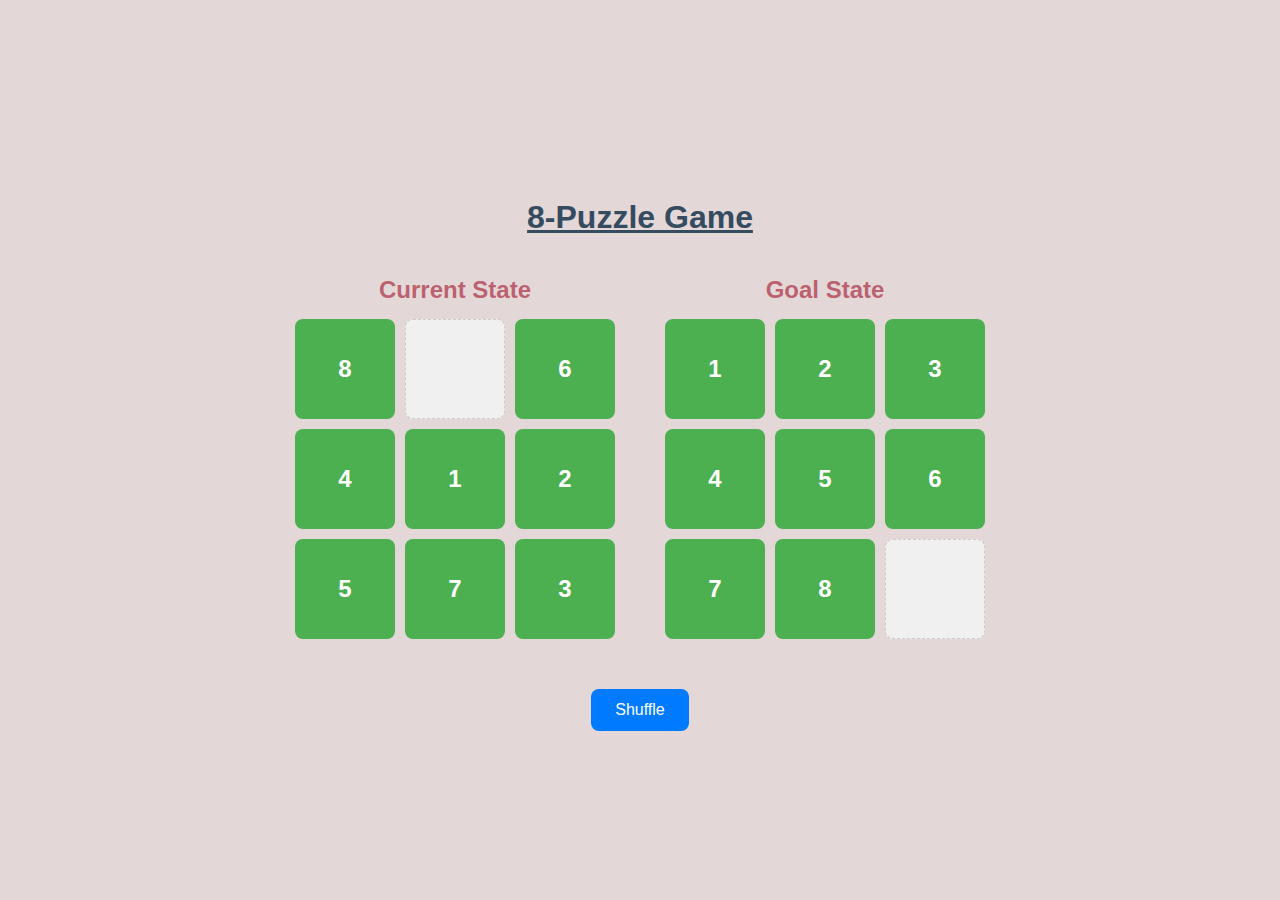
<file: EightPuzzle/index.html>
<!DOCTYPE html>
<html lang="en">
<head>
    <meta charset="UTF-8">
    <meta name="viewport" content="width=device-width, initial-scale=1.0">
    <title>8-Puzzle Game</title>
    <link rel="stylesheet" href="style.css">
</head>
<body>
    <div class="container">
        <h1>8-Puzzle Game</h1>
        <div class="game-container">
            <div class="section">
                <h2>Current State</h2>
                <div id="grid" class="grid"></div>
            </div>
            <div class="section">
                <h2>Goal State</h2>
                <div id="goal-grid" class="grid"></div>
            </div>
        </div>
        <div class="button-container">
            <button id="shuffle">Shuffle</button>
        </div>
        <div id="win-message"></div>
    </div>

    <script src="script.js"></script>
</body>
</html>
</file>
<file: EightPuzzle/style.css>
* {
    box-sizing: border-box;
    margin: 0;
    padding: 0;
    
    background-color: #e4d7d7;
}

body {
    font-family: 'Arial', sans-serif;
    display: flex;
    justify-content: center;
    align-items: center;
    height: 100vh;
    margin: 0;
    color: #333;
}

.container {
    text-align: center;
    border-radius: 12px;
    padding: 30px;
    width: 450px;
}

h1 {
    color: #354b60;
    margin-bottom: 20px;
    margin-top: 50px;
    text-decoration: underline;
}

.game-container {
    display: flex;
    justify-content: center;
    gap: 50px;
    margin-bottom: 30px;
}

.grid {
    display: grid;
    grid-template-columns: repeat(3, 100px);
    grid-gap: 10px;
    margin-bottom: 20px;
}

.tile {
    width: 100px;
    height: 100px;
    display: flex;
    justify-content: center;
    align-items: center;
    font-size: 24px;
    font-weight: bold;
    background-color: #4CAF50;
    color: white;
    border-radius: 8px;
    cursor: pointer;
    transition: background-color 0.3s ease;
}

.tile.blank {
    background-color: #f0f0f0;
    border: 1px dashed #ccc;
    cursor: default;
}

.tile:hover:not(.blank) {
    background-color: #45a049;
}

.button-container {
    display: flex;
    justify-content: center;
    gap: 20px;
}

button {
    padding: 12px 24px;
    font-size: 16px;
    color: white;
    background-color: #007BFF;
    border: none;
    border-radius: 8px;
    cursor: pointer;
    transition: background-color 0.3s ease;
}

button:hover {
    background-color: #0056b3;
}

#win-message {
    margin-top: 20px;
    font-size: 18px;
    color: #4CAF50;
}

.section h2 {
    margin-bottom: 15px;
    color: rgba(176, 65, 82, 0.795); /* Changed text color */
    margin-top: 20px;
}

.goal-state {
    margin-top: 20px;
    font-size: 14px;
    color: #666;
}
</file>
